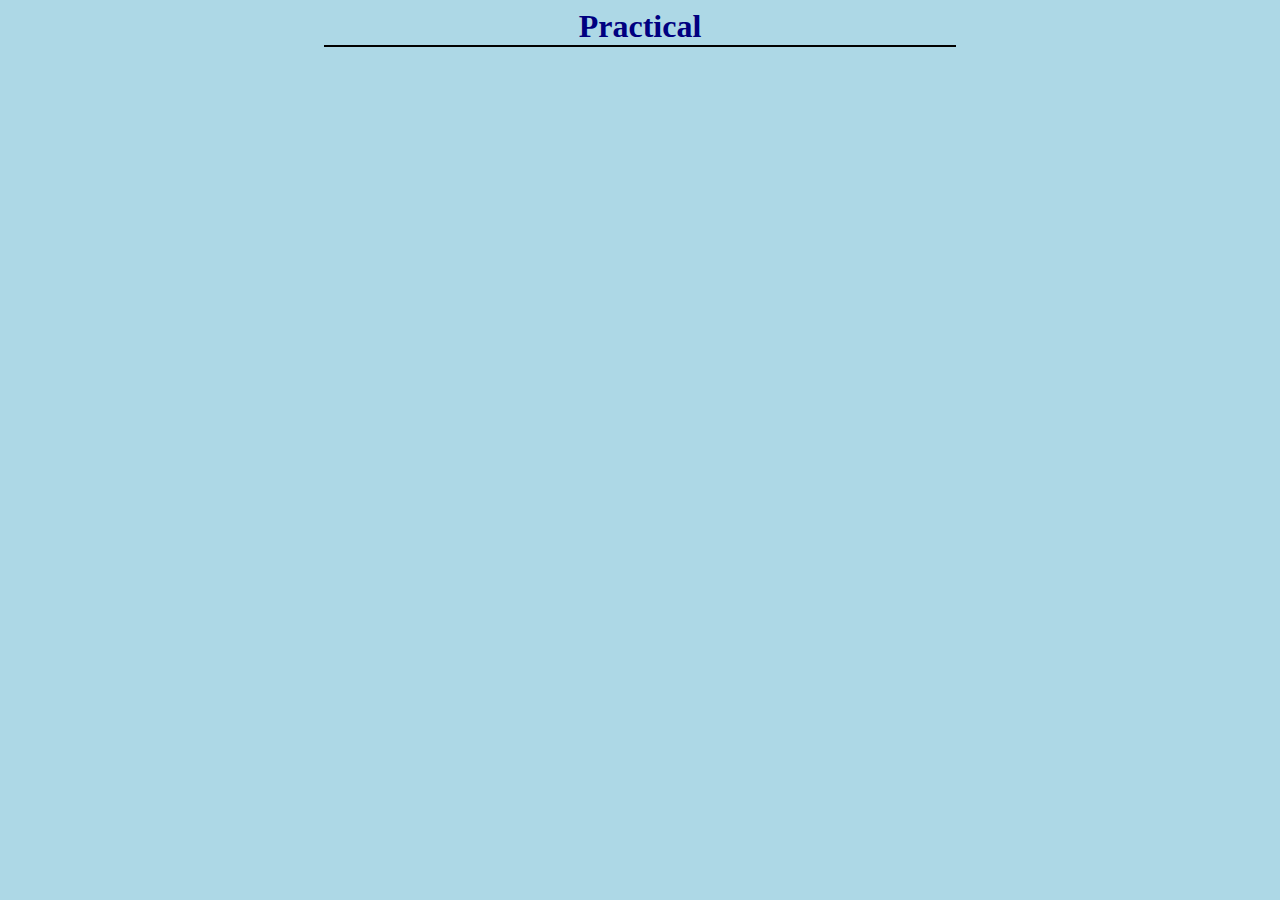
<file: Day2/index.html>
<!DOCTYPE html>
<html lang="en">
<head>
    <meta charset="UTF-8">
    <meta http-equiv="X-UA-Compatible" content="IE=edge">
    <meta name="viewport" content="width=device-width, initial-scale=1.0">
    <link rel="stylesheet" href="style.css"/>
 <script src="loops.js"></script>
    <title>------</title>
</head>
<body>
    <header class="Head">
        <h1>Practical</h1>
    </header>
    <section class="formsection">
        
    </section>
</body>
</html>
</file>
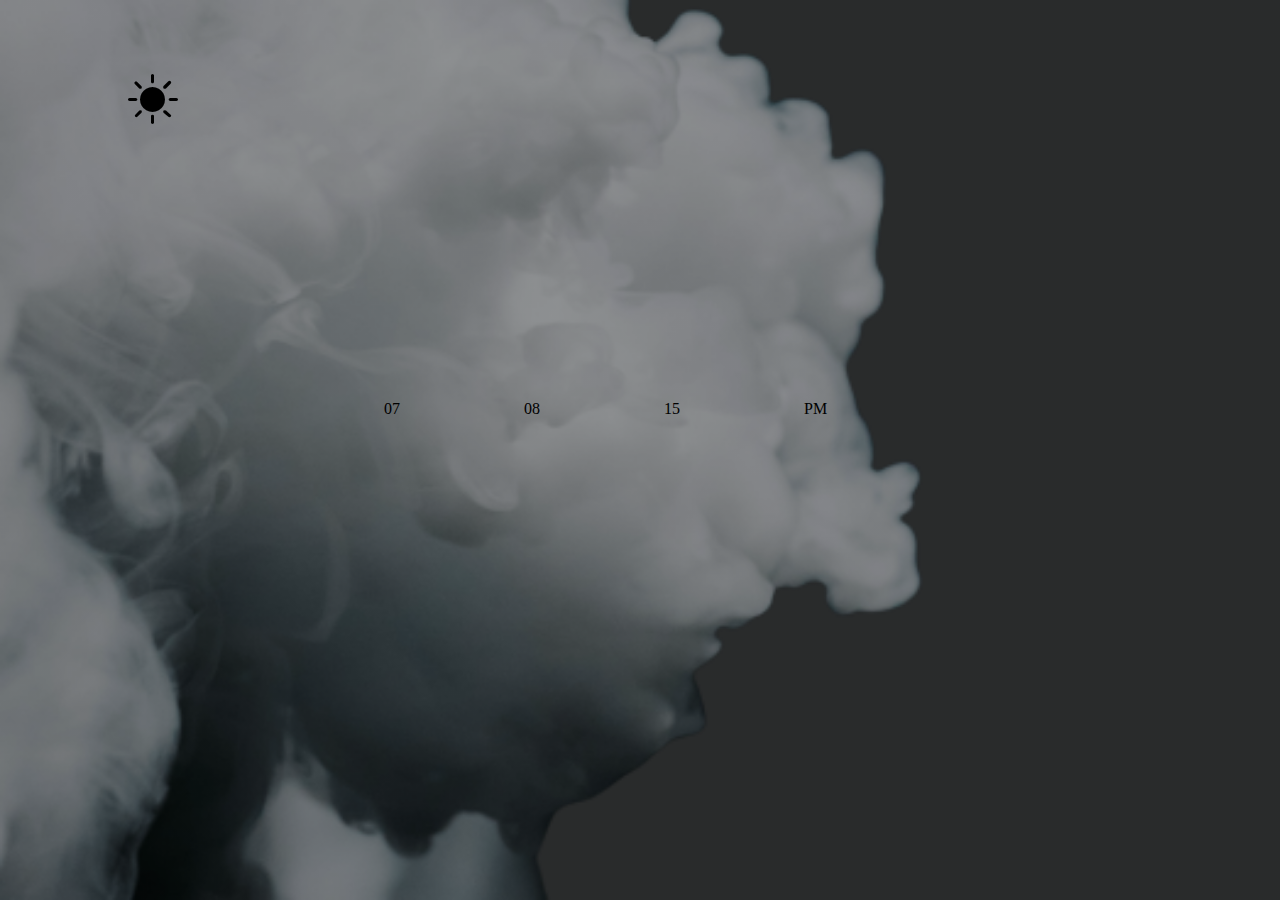
<file: Day4/index.html>
<!DOCTYPE html>
<html lang="en">
<head>
    <meta charset="UTF-8">
    <meta http-equiv="X-UA-Compatible" content="IE=edge">
    <meta name="viewport" content="width=device-width, initial-scale=1.0">
    <link rel="stylesheet" href="style.css"/>
    <link rel="stylesheet" href="https://cdn.jsdelivr.net/npm/bootstrap-icons@1.3.0/font/bootstrap-icons.css">
    <script src="darkmode.js" defer></script>
    <title>Darkmode</title>
</head>
<body>
    
    <header class="BG">
    <i class="bi bi-brightness-high-fill" id='dark'></i>
    <section class="time-design">
    <div id="time">
        <div class="circle">
            <div id="hours">00</div>
        </div>
        <div class="circle">
            <div id="minutes">00</div>
        </div>
        <div class="circle">
            <div id="seconds">00</div>
        </div>
        <div class="circle">
            <div id="ampm">AM</div>
        </div>

    </div>
</section>
    </header>
    
</body>
</html>
</file>
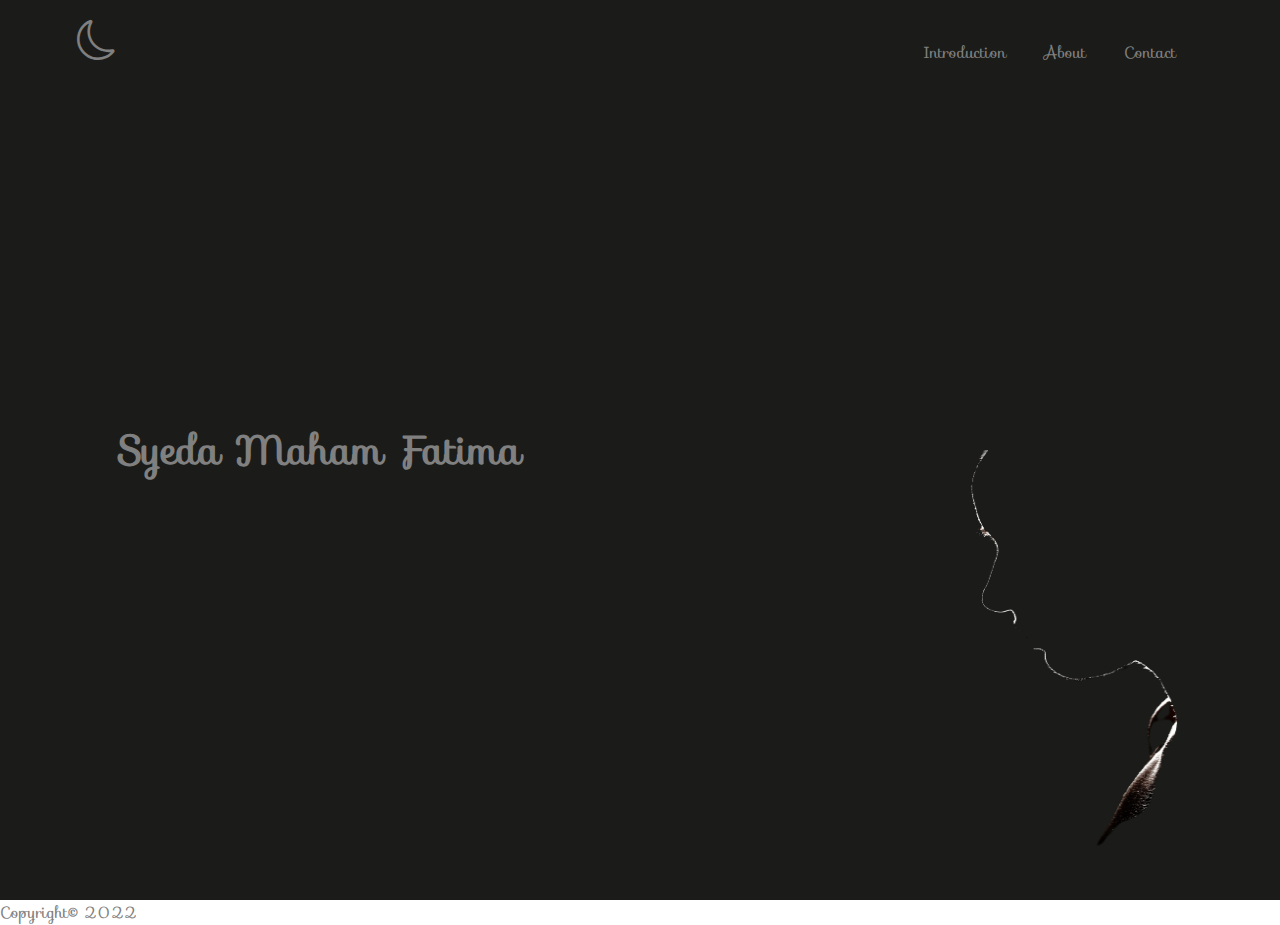
<file: Day5/index.html>
<!DOCTYPE html>
<html lang="en">
<head>
    <meta charset="UTF-8">
    <meta http-equiv="X-UA-Compatible" content="IE=edge">
    <meta name="viewport" content="width=device-width, initial-scale=1.0">
    <link rel="stylesheet" href="style.css">
    <link rel="stylesheet" href="https://cdn.jsdelivr.net/npm/bootstrap-icons@1.3.0/font/bootstrap-icons.css">
    <link rel="stylesheet" href="https://fonts.googleapis.com/css?family=Sofia&effect=fire">
    <link rel="stylesheet" href="https://fonts.googleapis.com/css?family=Sofia&effect=neon|outline|emboss|shadow-multiple">
    <link rel="stylesheet" href="https://fonts.googleapis.com/css?family=Sofia">
    <script src="darkhome.js" defer></script>
    <title>Document</title>
</head>
<body>
        <header class='header'>
            <div class="container">
            <nav class="navbar">
                <h1 class="logo"> <i  class="bi bi-moon" id='dark'></i> </h1></a> 
                <ui class="nav-items">
                    <li class="nav-item"><a href="Home.html">Introduction</li></a>
                    <li class="nav-item"><a href="about.html">About</li></a>
                    <li class="nav-item"><a href="Contact.html">Contact </li></a>
                
                </ui>
            </nav>
        </div>
            <div  class="box">
            <h1 class="font-effect-shadow-multiple"> Syeda Maham Fatima </h1>
    
            </div>
        </header>


        <footer class="foot1">
            <i class="fa fa-instagram" aria-hidden="true"></i>
            <i class="fa fa-facebook" aria-hidden="true"></i>
            <i class="fa fa-twitter" aria-hidden="true"></i>
            <p> Copyright&COPY; 2022</p>
        </footer>
</body>
</html>
</file>
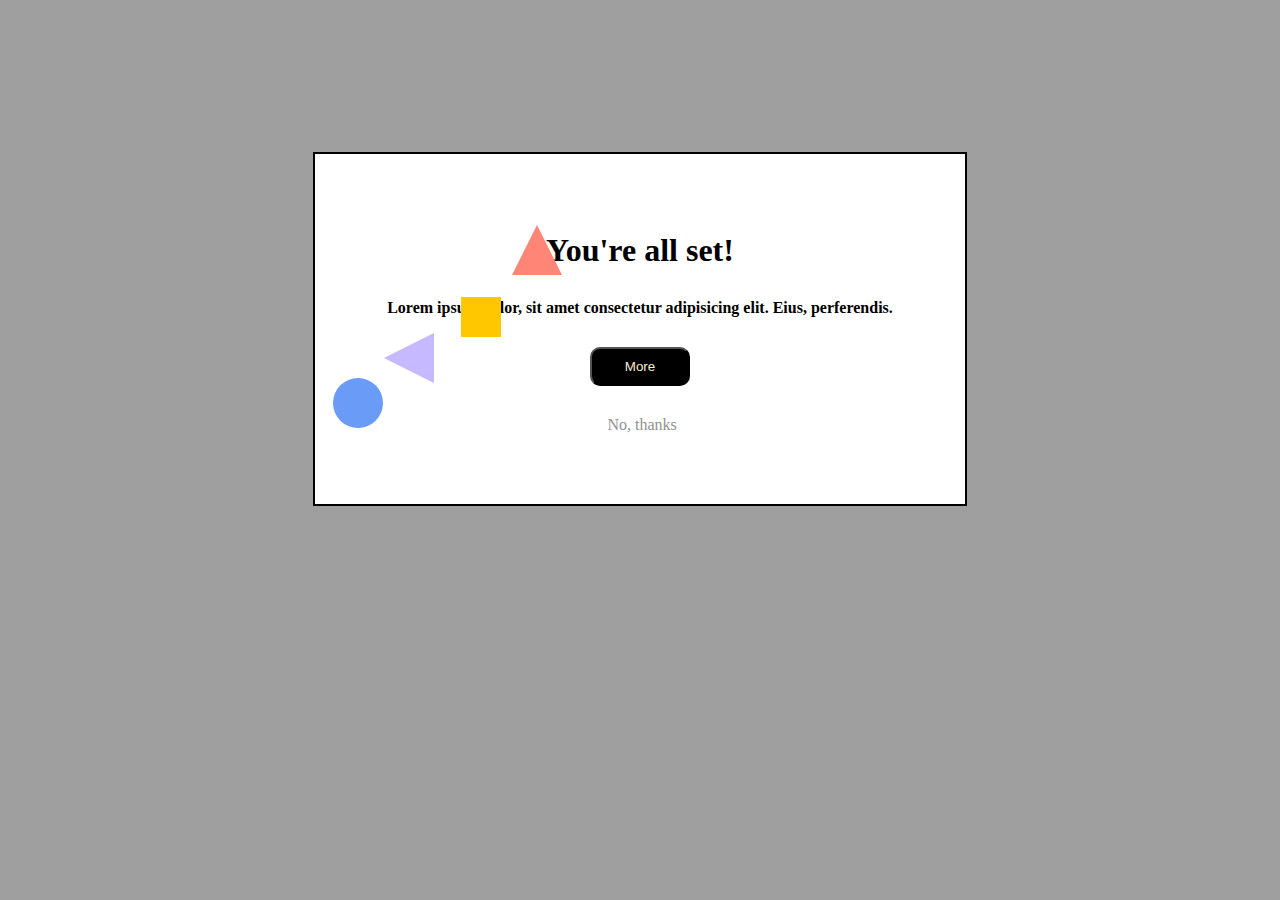
<file: Day7/index.html>
<!DOCTYPE html>
<html lang="en">
<head>
    <meta charset="UTF-8">
    <meta http-equiv="X-UA-Compatible" content="IE=edge">
    <meta name="viewport" content="width=device-width, initial-scale=1.0">
    <link rel="stylesheet" href="style.css">
    <title>Document</title>
</head>
<body>
    <div class="box">
        <div class="circle "></div>
        <div class="triangle-left"></div>
        <div class="square"></div>
        <div class="triangle-up"></div>
        <h1> You're all set! </h1>
        <h2> Lorem ipsum dolor, sit amet consectetur adipisicing elit. Eius, perferendis.</h2>
        <button class="btn" type="button"> More </button>
        <a class="link" href=""> No, thanks</a>
    </div>
</body>
</html>
</file>
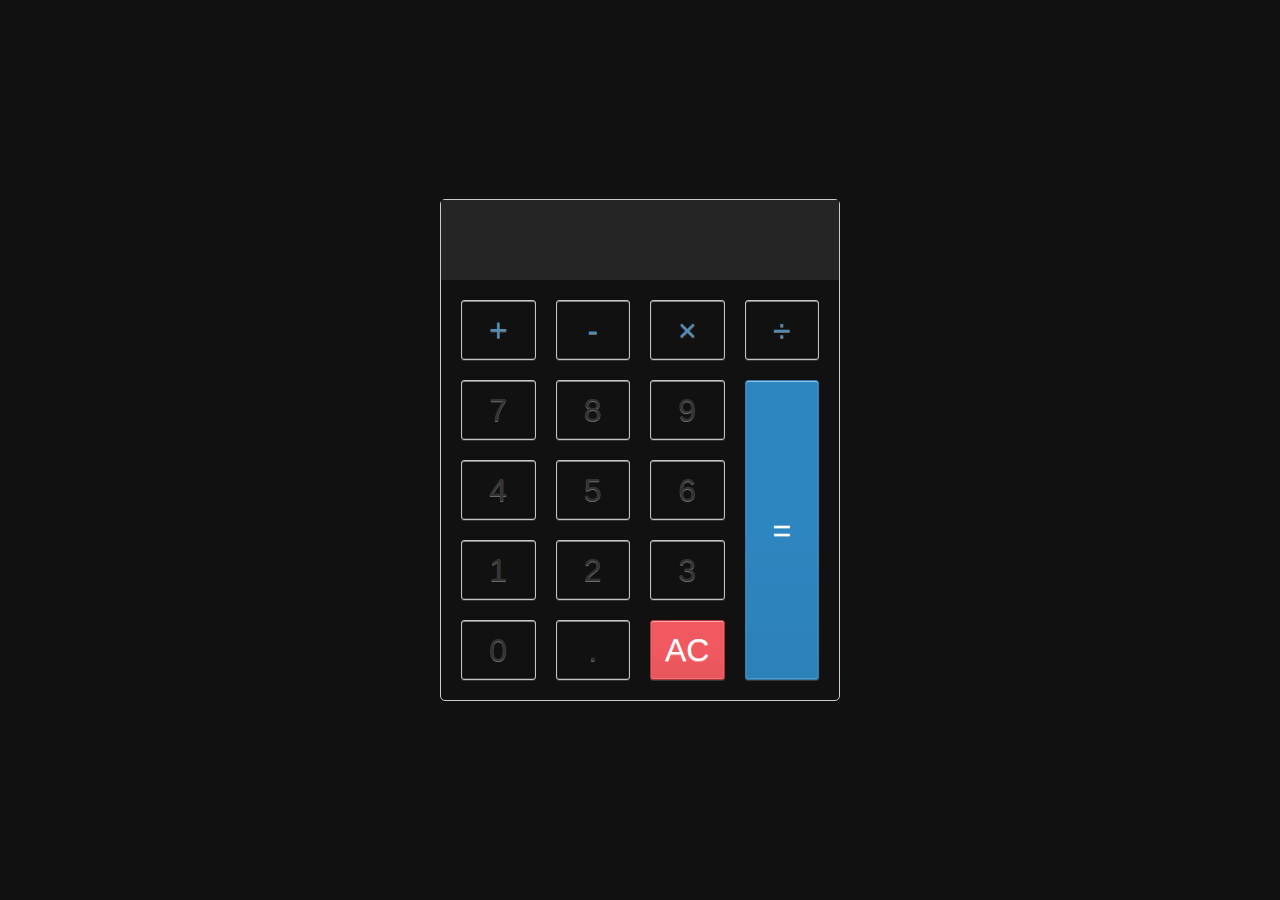
<file: Day8/index.html>
<!DOCTYPE html>
<html lang="en">
<head>
    <meta charset="UTF-8">
    <meta http-equiv="X-UA-Compatible" content="IE=edge">
    <meta name="viewport" content="width=device-width, initial-scale=1.0">
    <link rel="stylesheet" href="style.css">
    <script src="cal.js"></script>
    <title>calculator</title>
</head>
<body>

    <div class="calculator">
        <input type="number" class="calculator-screen" value="" />
        <div class="calculator-keys">
        <button type="button" class="operator" value="+">+</button>
        <button type="button" class="operator" value="-">-</button>
        <button type="button" class="operator" value="*">&times;</button>
        <button type="button" class="operator" value="/">&divide;</button>
        <button type="button" value="7">7</button>
        <button type="button" value="8">8</button>
        <button type="button" value="9">9</button>
        <button type="button" value="4">4</button>
        <button type="button" value="5">5</button>
        <button type="button" value="6">6</button>
        <button type="button" value="1">1</button>
        <button type="button" value="2">2</button>
        <button type="button" value="3">3</button>
        <button type="button" value="0">0</button>
        <button type="button" class="decimal" value=".">.</button>
        <button type="button" class="all-clear" value="all-clear">AC</button>
        <button type="button" class="equal-sign operator" value="=">=</button>
        </div>
        
    </div>

  
    
</body>
</html>
</file>
<file: Day2/style.css>
body {
    background-color: lightblue;
  }
  
.Head h1 {
    color: navy;
    margin-left: 20px;
    border-bottom:2px solid black;
    margin: 0 auto;
    max-width: 50%;
    text-align: center;
    margin-bottom: 10%;
}
</file>
<file: Day4/style.css>
*{
    margin: 0px;
    border:0px;
    padding: 0%;
}
.BG{
    background-image: url("../Day4/img/smoke.png");
    background: linear-gradient(rgba(0, 0, 0, 0.4), rgba(0, 0, 0, 0.4)),url("../Day4/img/smoke.png");
    position: center;
    height: 100vh;
    background-size: cover;
    width: 100%;
    background-repeat: no-repeat;
    background-color: rgb(68,71,72);

}
i{
    font-size: 50px;
    cursor: pointer;
    position: absolute;
    top: 8%;
    left:10%;
}
.time-design{
    display: flex;
    justify-content: center;
    position: absolute;
    left: 30%;
    align-items: center;
    min-height: 100vh; 
}
#time{
    display: flex;
    gap: 40px;
}
#time .circle{
    position: relative;
    width: 100px;
    height: 100px;
    align-items: center;
}
</file>
<file: Day5/style.css>
*{
    margin: 0px;
    border:0px;
    padding: 0%;
    color: grey;
    font-family: Georgia, serif;
    font-family: "Sofia", sans-serif;
}

i{
    font-size: 40px;
    cursor: pointer;
    position: absolute;
    top: 1%;
    left:6%;
    color: grey;
}

  /*  --------------------- home ---------------------------------- */
  .header {
    height: 100vh;
    background-color: #1B1C19;
    background-image: url("./img/bg2.png");
  background-position: right bottom;
  background-repeat: no-repeat;
  background-size: 400px 450px;
  }
  
  .box {
    border: 3px;
    font-size: 20px;
    text-decoration-color: rgb(124, 143, 160);
    color: rgb(209, 185, 209);
    position: absolute;
    top: 50%;
    left: 25%;
    transform: translate(-50%, -50%);
  }
  .btn {
    border-radius: 10px;
    padding: 3px;
    font-size: 20px;
    letter-spacing: 2px;
    background: rgba(255, 235, 205, 0.164);
    margin-top: 2px;
    color: rgb(209, 185, 209);
  }
  ui li {
    list-style: none;
    
  }
 
  .navbar::after {
    content: " ";
    display: block;
    clear: both;
  }
  .navbar .logo {
    float: left;
  }
  .navbar .nav-items {
    float: right;
    padding: 1.5rem;
    
  }
  
  .navbar .nav-item {
    display: inline-block;
    padding: 1rem;
    
  }
  p li {
    letter-spacing: 0.12rem;
  }
  .container {
    max-width: 1200px;
    width: 90%;
    margin: 0 auto;
  }
  a {
    text-decoration: none;
  }
  .navbag {
    background-color: antiquewhite;
  }
</file>
<file: Day7/style.css>
body{
    background-color: #919191de;
}
.box{
    margin: 0 auto;
    border: 2px solid black;
    width: 650px;
    height: 350px;
    margin-top: 12%;
    background-color: white;
    box-shadow: black;
}
.box h1{
    text-align: center;
    margin-top: 12%;
}
.box h2{
    font-size: medium;
    padding-left: 50px;
    padding-right: 50px;
    text-align: center;
    margin-top: 30px;
}
.box .btn{
    padding: 10px;
    width: 100px;
    display: block;
    margin: 0 auto;
    margin-top: 30px;
    margin-bottom: 30px;
    background-color: black;
    border-radius: 10px;
    color: antiquewhite;
}
.box .link{
    margin: 0 auto;
    padding-left: 45%;
    text-decoration: none;
    color: #919191;
    

}

.circle{
    height: 50px;
    width: 50px;
    background-color: #699BF7;
    border-radius: 50%;
    position: absolute;
    top: 42%;
    left: 26%;
    animation-name: circle;
    animation-duration: 1s;
    
}
.triangle-left {
	width: 0;
	height: 0;
	border-top: 25px solid transparent;
	border-right: 50px solid #C6B9FF;
	border-bottom: 25px solid transparent;
    position: absolute;
    top: 37%;
    left: 30%;
    animation-name: triangle-left;
    animation-duration: 0.8s;
    
}
.square {
    height: 40px;
    width: 40px;
    background-color: #FFC700;
    position: absolute;
    top: 33%;
    left: 36%;
    animation-name: ssquare;
    animation-duration: 0.6s;
  }
.triangle-up {
	width: 0;
	height: 0;
	border-left: 25px solid transparent;
	border-right: 25px solid transparent;
	border-bottom: 50px solid #FF8577;
    position: absolute;
    top: 25%;
    left: 40%;
    animation-name: triangle-up;
    animation-duration: 0.4s;
}
@keyframes circle{
    0%   {left:26%; top:42%;}
    25%  { left:37%; top:30%;}
    50% {left:40%; top:25%}
    75% {z-index:-1; left:25%; top:42%;}
    100% {left:26%; top:42%;}
}
@keyframes triangle-left{
    0%   {left:36%; top:33%;}
    25%  { left:40%; top:25%}
    50% {z-index:-1; left:40%; top:25%; }
    75% {left:26%; top:42%;  }
    100% {left:30%; top:37%;}
}
@keyframes ssquare{
    0%   {left:40%; top:25%;}
    25%  {z-index:-1; left:40%; top:25%; }
    50% {left:26%; top:42%}
    75% {left:30%; top:37%;}
    100% {left:36%; top:33%;}
}
@keyframes triangle-up{
    0%   {z-index:-1; left:40%; top:25%;}
    25%  { left:26%; top:42%;}
    50% {left:30%; top:37%}
    75% {left:36%; top:33%;   }
    100% {left:40%; top:25%;}
}
</file>
<file: Day8/style.css>
*{
    margin:0;
    padding: 0;
    box-sizing: border-box;
}
body{
    display: flex;
    justify-content: center;
    align-items: center;
    min-height: 100vh;
    background: #111;
    color: #c4c4c4;
}
.container{
    position: relative;
    width:100%;
    display: flex;
    justify-content: center;
    align-items: center;
}

/*
.container .ring1{
    width: 50px;
    height: 50px;
    background-color: #24ecff;
    border-radius: 70px;
    position: absolute;

    top: 100px;
    left: 150px;
    box-shadow: 0 0 10px #24ecff,
    0 0 20px #24ecff,
    0 0 40px #24ecff,
    0 0 60px #24ecff,
    0 0 80px #24ecff,
    0 0 100px #24ecff;
    animation: animate1 4s linear infinite;
}
.container .ring2{
    width: 50px;
  height: 50px;
  background-color:  #24ecff;
  border-radius: 70px;
  position: absolute;
  top: 100px;
  left: 350px;
  box-shadow: 0 0 10px #24ecff,
    0 0 20px #24ecff,
    0 0 40px #24ecff,
    0 0 60px #24ecff,
    0 0 80px #24ecff,
    0 0 100px #24ecff;
 animation: animate2 4s linear infinite;
}

@keyframes animate1 {
    0%    { transform: rotate(0deg) translateX(100px); }
    50%   { transform: rotate(360deg) translateX(100px); visibility: hidden; }
    100%  { transform: rotate(360deg) translateX(100px); visibility: hidden; }
    
}
@keyframes animate2 {
    0%    { transform: rotate(-180deg) translateX(100px); visibility: hidden; }
    50%   { transform: rotate(180deg) translateX(100px); visibility: hidden; }
    100%  { transform: rotate(-180deg) translateX(100px); }
  } */
.calculator {

    border: 1px solid #ccc;
    
    border-radius: 5px;
    
    position: absolute;
    
    top: 50%;
    
    left: 50%;
    
    transform: translate(-50%, -50%);
    
    width: 400px;
    
    }
    
    .calculator-screen {
    
    width: 100%;
    
    font-size: 5rem;
    
    height: 80px;
    
    border: none;
    
    background-color: #252525;
    
    color: #fff;
    
    text-align: right;
    
    padding-right: 20px;
    
    padding-left: 10px;
    
    }
    
    button {
    
    height: 60px;
    
    background-color: #fff;
    
    border-radius: 3px;
    
    border: 1px solid #c4c4c4;
    
    background-color: transparent;
    
    font-size: 2rem;
    
    color: #333;
    
    background-image: linear-gradient(to bottom,transparent,transparent 50%,rgba(0,0,0,.04));
    
    box-shadow: inset 0 0 0 1px rgba(255,255,255,.05), inset 0 1px 0 0 rgba(255,255,255,.45), inset 0 -1px 0 0 rgba(255,255,255,.15), 0 1px 0 0 rgba(255,255,255,.15);
    
    text-shadow: 0 1px rgba(255,255,255,.4);
    
    }
    
    button:hover {
    
    background-color: #eaeaea;
    
    }
    
    .operator {
    
    color: #4f8db6;
    
    }
    
    .all-clear {
    
    background-color: #f0595f;
    
    border-color: #b0353a;
    
    color: #fff;
    
    }
    
    .all-clear:hover {
    
    background-color: #f17377;
    
    }
    
    .equal-sign {
    
    background-color: #2e86c0;
    
    border-color: #337cac;
    
    color: #fff;
    
    height: 100%;
    
    grid-area: 2 / 4 / 6 / 5;
    
    }
    
    .equal-sign:hover {
    
    background-color: #4e9ed4;
    
    }
    
    .calculator-keys {
    
    display: grid;
    
    grid-template-columns: repeat(4, 1fr);
    
    grid-gap: 20px;
    
    padding: 20px;
    
    }
</file>
